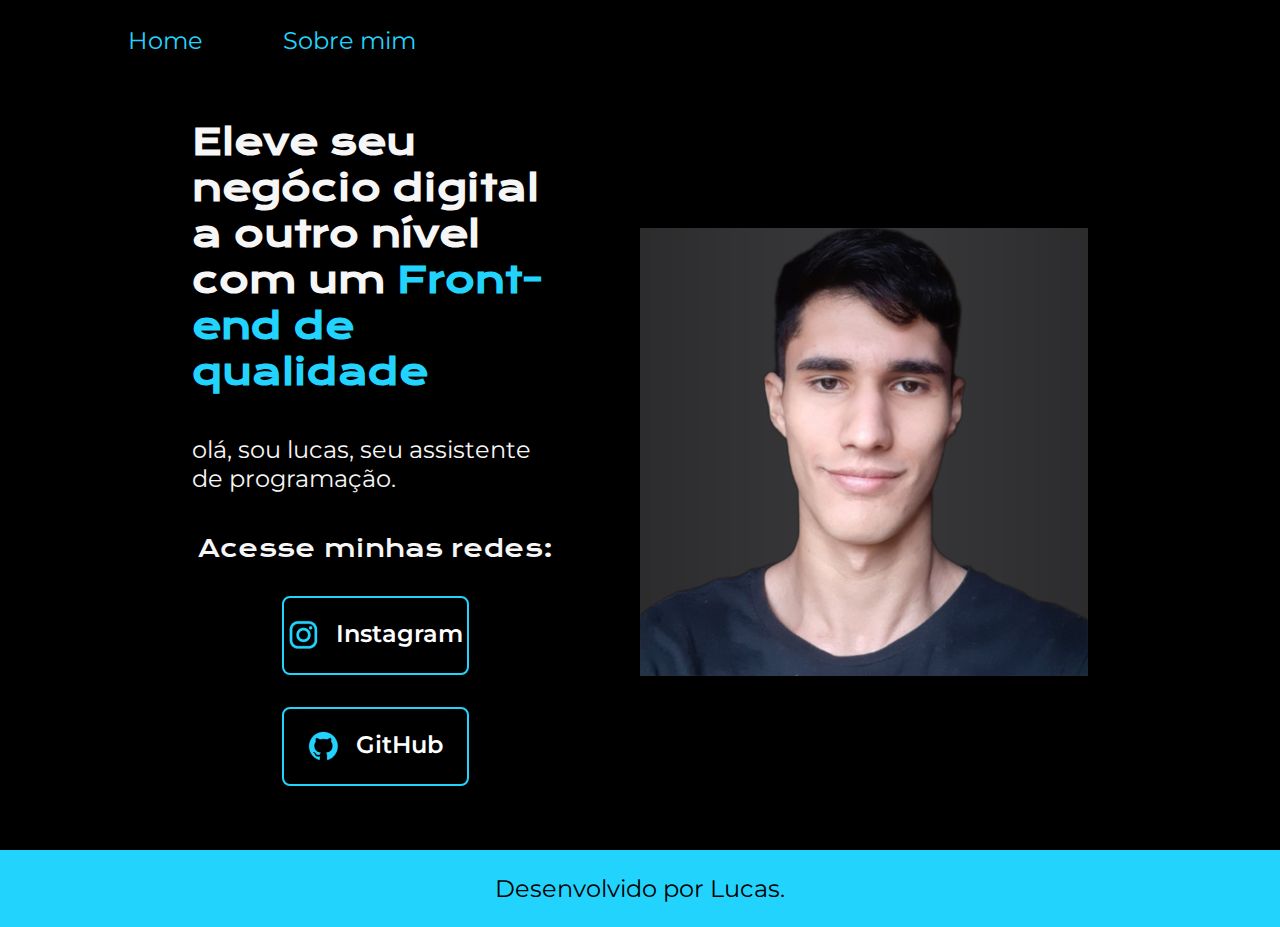
<file: index.html>
<!DOCTYPE html>
<html lang="pt-br">
<head>
    <meta charset="UTF-8">
    <meta http-equiv="X-UA-Compatible" content="IE=edge">
    <meta name="viewport" content="width=device-width, initial-scale=1.0">
    <title>Portifólio</title>
    <link rel="stylesheet" href="./styles/style.css">
</head>
<body>
    <header class="cabecalho">
        <nav class="cabecalho-navegacao">
            <a href=index.html class="cabecalho-navegacao-link">Home</a>
            <a  href=about.html class="cabecalho-navegacao-link">Sobre mim</a>
        </nav>
    </header>

    <main class="container">

        <section class="container-conteudo">
            <h1 class="container-conteudo-titulo">Eleve seu negócio digital a outro nível com um <strong class="titulo-destaque">Front-end de qualidade</strong></h1>
            <p class="container-conteudo-texto">olá, sou lucas, seu assistente de programação.</p>
            <div class="container-links">
                <h2 class="container-links-subtitulo">Acesse minhas redes:</h2>
                <a href="https://instagram.com" class="container-links-link">
                    <img src="./imagens/instagram.png" alt="icon-instagram">
                    Instagram
                </a>
                <a href="https://github.com" class="container-links-link">
                    <img src="./imagens/github.png" alt="icon-github">
                    GitHub
                </a>
            </div>
        </section>

        <img class= "container-imagem" src="./imagens/profile-pic (2).png" alt="minha cara">
    </main>

    <footer class="rodape">
        <p>Desenvolvido por Lucas.</p>
    </footer>
    

</body>
</html>
</file>
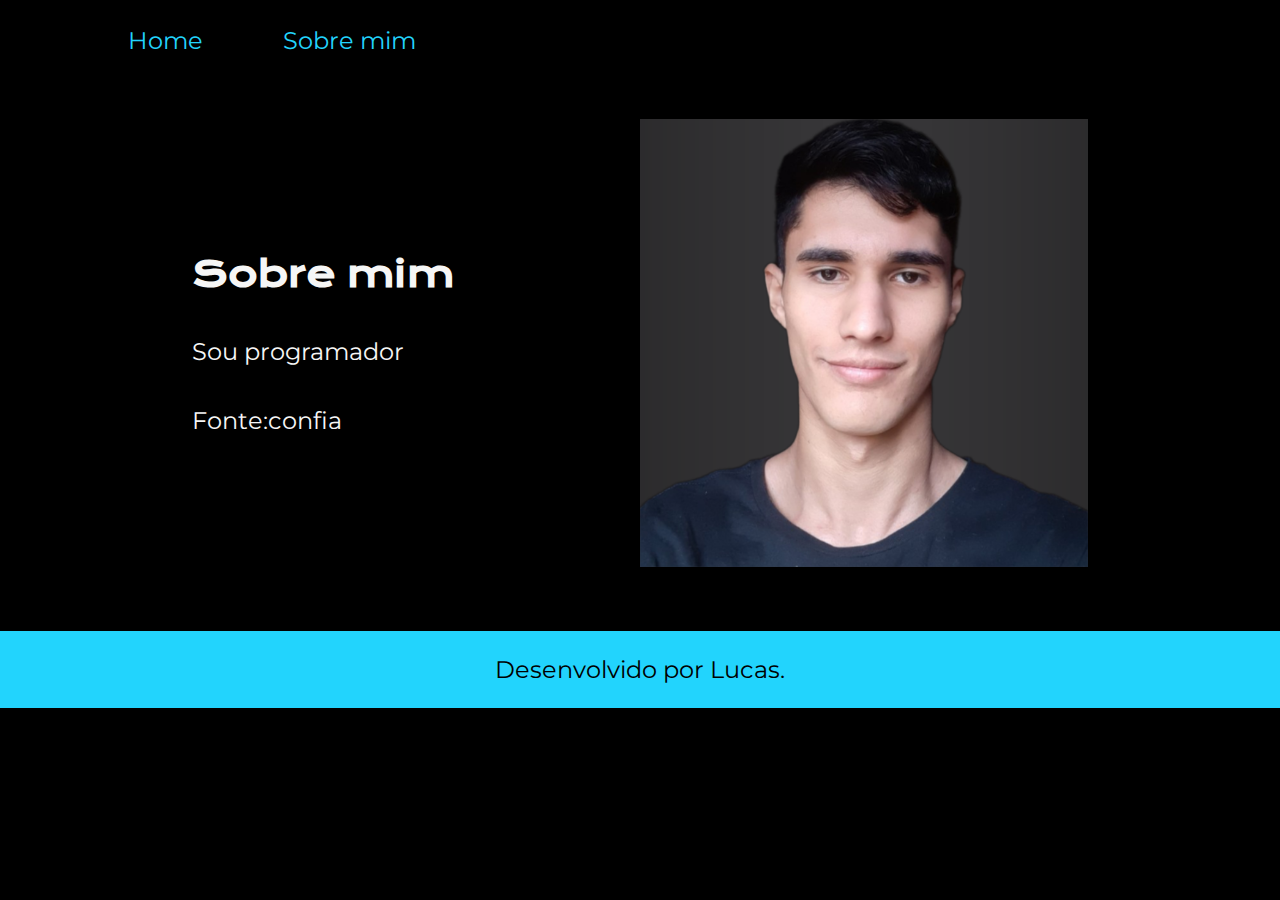
<file: about.html>
<!DOCTYPE html>
<html lang="pt-br">
<head>
    <meta charset="UTF-8">
    <meta name="viewport" content="width=device-width, initial-scale=1.0">
    <title>Sobre mim</title>
    <link rel="stylesheet" href="./styles/style.css">
</head>
<body>

    <header class="cabecalho">
        <nav class="cabecalho-navegacao">
            <a href=index.html class="cabecalho-navegacao-link">Home</a>
            <a  href=about.html class="cabecalho-navegacao-link">Sobre mim</a>
        </nav>
    </header>

    <main class="container">
        <section class="container-conteudo">
            <h1 class="container-conteudo-titulo">Sobre mim</h1>
            <p class="container-conteudo-texto">Sou programador</p>
            <p class="container-conteudo-texto">Fonte:confia</p>
        </section>

        <img class="container-imagem" src="./imagens/profile-pic (2).png" alt="minha cara">
    </main>

    <footer class="rodape">
        <p>Desenvolvido por Lucas.</p>
    </footer>
</body>
</html>
</file>
<file: styles/style.css>
@import url('https://fonts.googleapis.com/css2?family=Krona+One&display=swap');
@import url('https://fonts.googleapis.com/css2?family=Montserrat&display=swap');
@import url('https://fonts.googleapis.com/css2?family=Montserrat:wght@600&display=swap');

:root{
    --cor-principal: #000000;
    --cor-secundaria: #f6f6f6;
    --cor-terciaria: #22D4FD;
}

* {
    margin: 0;
    padding: 0;
}

.cabecalho{
    padding: 2% 0 0 10%; 
}

.cabecalho-navegacao{
    display: flex;
    gap: 80px;
}

.cabecalho-navegacao-link{
    font-family: 'Montserrat', sans-serif;
    font-size: 1.5rem;
    font-weight: 600px;
    color:var(--cor-terciaria);
    text-decoration: none;
}

.container{
    padding: 5% 15%;
    justify-content: space-between;
    display: flex;
    align-items: center;
    gap: 82px;
}

.container-conteudo{
    width: 50%;
    display: flex;
    flex-direction: column;
    gap:40px;
}

.container-conteudo-titulo{
    font-size: 2.25rem;
    font-family: 'Krona One', sans-serif;
}

.container-conteudo-texto{
    font-size: 1.5rem;
    font-family: 'Montserrat', sans-serif;
}

.container-links{
    display: flex;
    flex-direction: column;
    justify-content: space-between;
    align-items: center;
    gap:32px;
}

.container-links-subtitulo{
    font-family: 'Krona One', sans-serif;
    font-weight: 400;
    font-size:1.5rem;
}

.container-links-link{
    /* background-color: violet; */
    display:flex;
    justify-content: center;
    gap: 16px;
    width:50%;
    text-align: center;
    border-radius: 8px;
    font-size: 1.5rem;
    padding:21.5px 0;
    text-decoration: none;
    color:white;
    font-family: 'Montserrat', sans-serif;
    font-weight: 600;
    border: 2px solid var(--cor-terciaria);
    
}

.container-links-link:hover{
    background-color: #272727;

}

.container-imagem{
    width: 50%;
}

body {
    background-color: var(--cor-principal);
    box-sizing: border-box;
    color: var(--cor-secundaria);
}

strong {
    color: var(--cor-terciaria);
}

.titulo-destaque{
    color:var(--cor-terciaria);
}

.rodape{
    color: var(--cor-principal);
    background-color: var(--cor-terciaria);
    padding: 24px;
    text-align: center;
    font-family: 'Montserrat', sans-serif;
    font-size: 1.5rem;
    font-weight: 400px;

}

@media (max-width: 1200px) {
    .cabecalho{
        padding: 10%;
    }

    .cabecalho-navegacao{
        justify-content: center;
    }

    .container {
        flex-direction: column-reverse;
        padding: 5%;
    }

    .container-conteudo {
        width: auto;
    }


}
</file>
